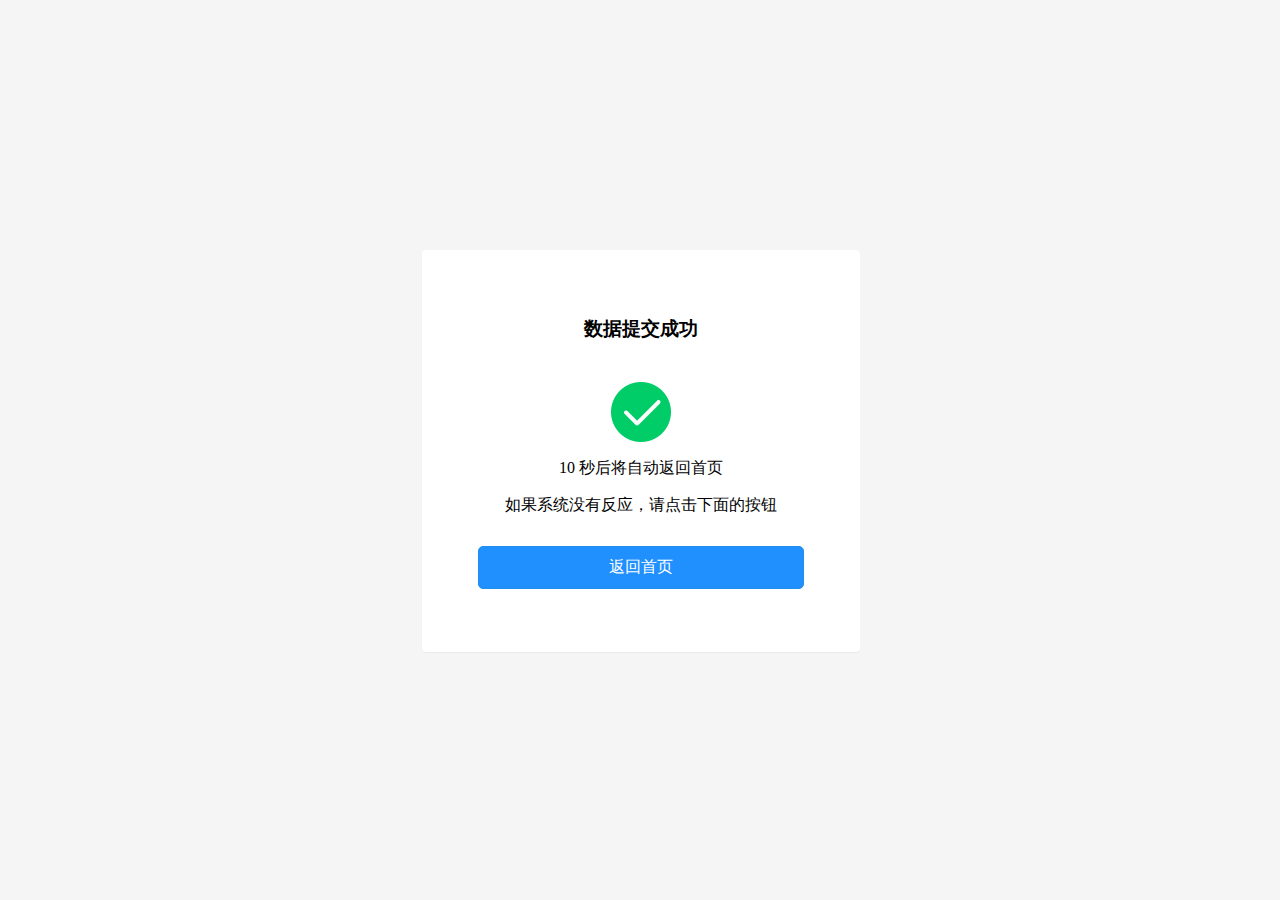
<file: success.html>
<!DOCTYPE html>
<html lang="en">
<head>
	<meta charset="utf-8" />
	<meta http-equiv="X-UA-Compatible" content="IE=edge,chrome=1" />
	<meta name="viewport" content="width=device-width, initial-scale=1, maximum-scale=1, user-scalable=no"/>
	<title>数据提交成功</title>
	<meta name="renderer" content="webkit" />
	<style type="text/css">
	body{background: #f5f5f5;font-family: "Microsoft YaHei";}
	.panel{border: 1px solid transparent;border-radius: 4px;-webkit-box-shadow: 0 1px 1px rgba(0,0,0,.05);box-shadow: 0 1px 1px rgba(0,0,0,.05);}
	.content{width:436px;height:400px;position:absolute;top: 50%;left: 50%;margin-top: -200px;margin-left: -218px;background:#fff;}
	.panel-body{padding: 25px;}
	.panel-title{text-align:center;margin:40px;}
	.panel-content{text-align:center;}
	img{vertical-align: middle;}
	.login-btn {margin:30px;display: block;padding: 10px;text-align: center;font-size: 16px;background: #2090ff;color: #fff;border-radius: 5px;border: 1px solid #2090ee;text-decoration:none;}
	</style>
	<script type="text/javascript">
		var wait = 10;
		window.onload = function(){time('time');};
		function time(o) {
	        if (wait == 0) {
	            window.location.href=('index.html')
	        } else {
	        	document.getElementById(o).innerHTML = wait;
				wait--;
	            setTimeout(function() {
	                time(o)
	            },
	            1000);
	        }
	    }
	</script>
</head>
<body>
	<div class="panel content">
		<div class="panel-body">
			<h3 class="panel-title text-center margin-t-40 margin-b-46">数据提交成功</h3>
			<div class="panel-content">
				<img src="[data-uri]">
				<p>
					<span id="time">10</span>
					秒后将自动返回首页
				</p>
				<p>如果系统没有反应，请点击下面的按钮</p>
				<a class="login-btn" href="index.html">返回首页</a>
			</div>
		</div>
	</div>
</body>
</html>
</file>
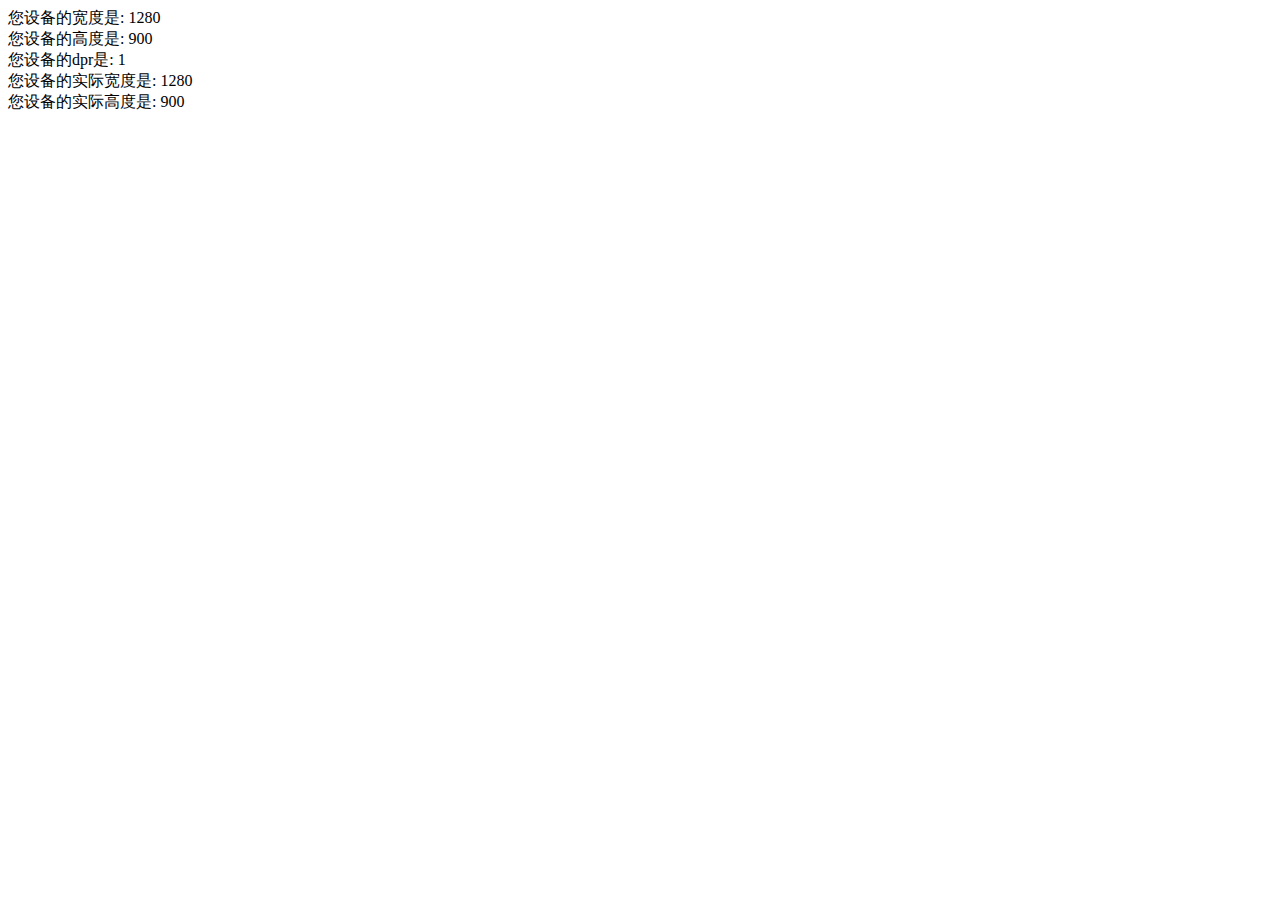
<file: testScreen.html>
<!DOCTYPE html>
<html>
<body>
<head>
	<meta charset="utf-8" />
	<meta name="viewport" content="width=device-width, initial-scale=1" />
</head>
<script>

document.write("您设备的宽度是: " + screen.width + '<br>');
document.write("您设备的高度是: " + screen.height + '<br>');
document.write("您设备的dpr是: " + window.devicePixelRatio + '<br>');
document.write("您设备的实际宽度是: " + screen.width/window.devicePixelRatio + '<br>');
document.write("您设备的实际高度是: " + screen.height/window.devicePixelRatio + '<br>');
</script>

</body>
</html>
</file>
